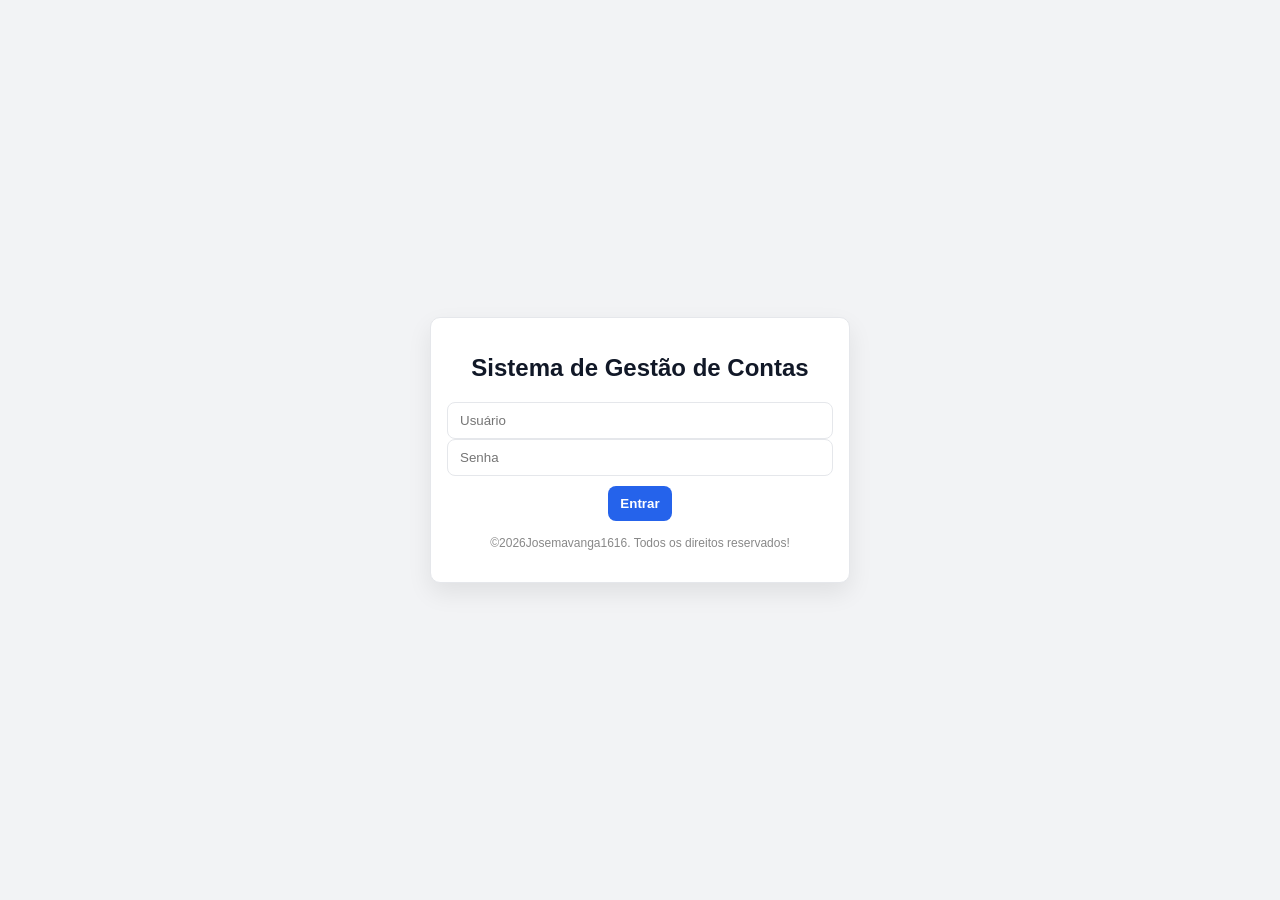
<file: SGC/index.html>
<!DOCTYPE html>
<html lang="pt-BR">
    <head>

        <meta charset="UTF-8">
        <title>SGC - Login</title>
        <link rel="stylesheet" href="css/style.css">

    </head>
    <body class="page page-center">

        <div class="panel panel-sm">
            <h2>Sistema de Gestão de Contas</h2>

            <input type="text" id="username" placeholder="Usuário">
            <input type="password" id="password" placeholder="Senha">

            <button onclick="login()">Entrar</button>

            <p class="copyright">
                ©<span id="ano"></span>Josemavanga1616. Todos os direitos reservados!
            </p>
            <script>document.getElementById("ano").textContent = new Date().getFullYear();</script>

            <p id="erro"></p>
        </div>

        <script src="js/auth.js"></script>
    </body>
</html>
</file>
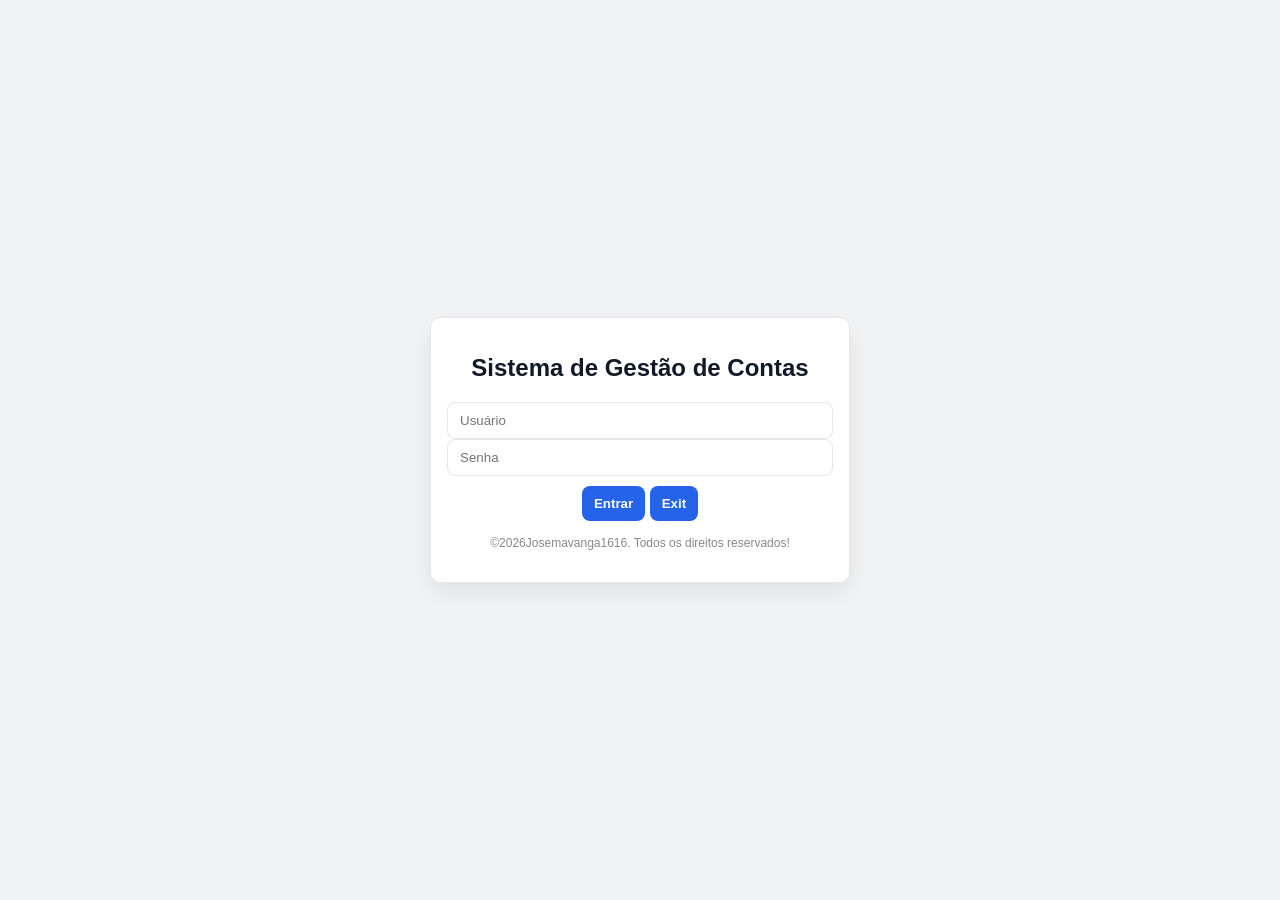
<file: SGC/Public/index.html>
<!DOCTYPE html>
<html lang="pt-BR">
    <head>

        <meta charset="UTF-8">
        <title>SGC - Login</title>
        <link rel="stylesheet" href="css/style.css">

    </head>
    <body class="page page-center">

        <div class="panel panel-sm">
            <h2>Sistema de Gestão de Contas</h2>

            <input type="text" id="username" placeholder="Usuário">
            <input type="password" id="password" placeholder="Senha">

            <button onclick="login()">Entrar</button>
            <button onclick="logOut()">Exit</button>

            <p class="copyright">
                ©<span id="ano"></span>Josemavanga1616. Todos os direitos reservados!
            </p>
            <script>document.getElementById("ano").textContent = new Date().getFullYear();</script>

            <p id="erro"></p>
        </div>

        <script src="js/auth.js"></script>
    </body>
</html>
</file>
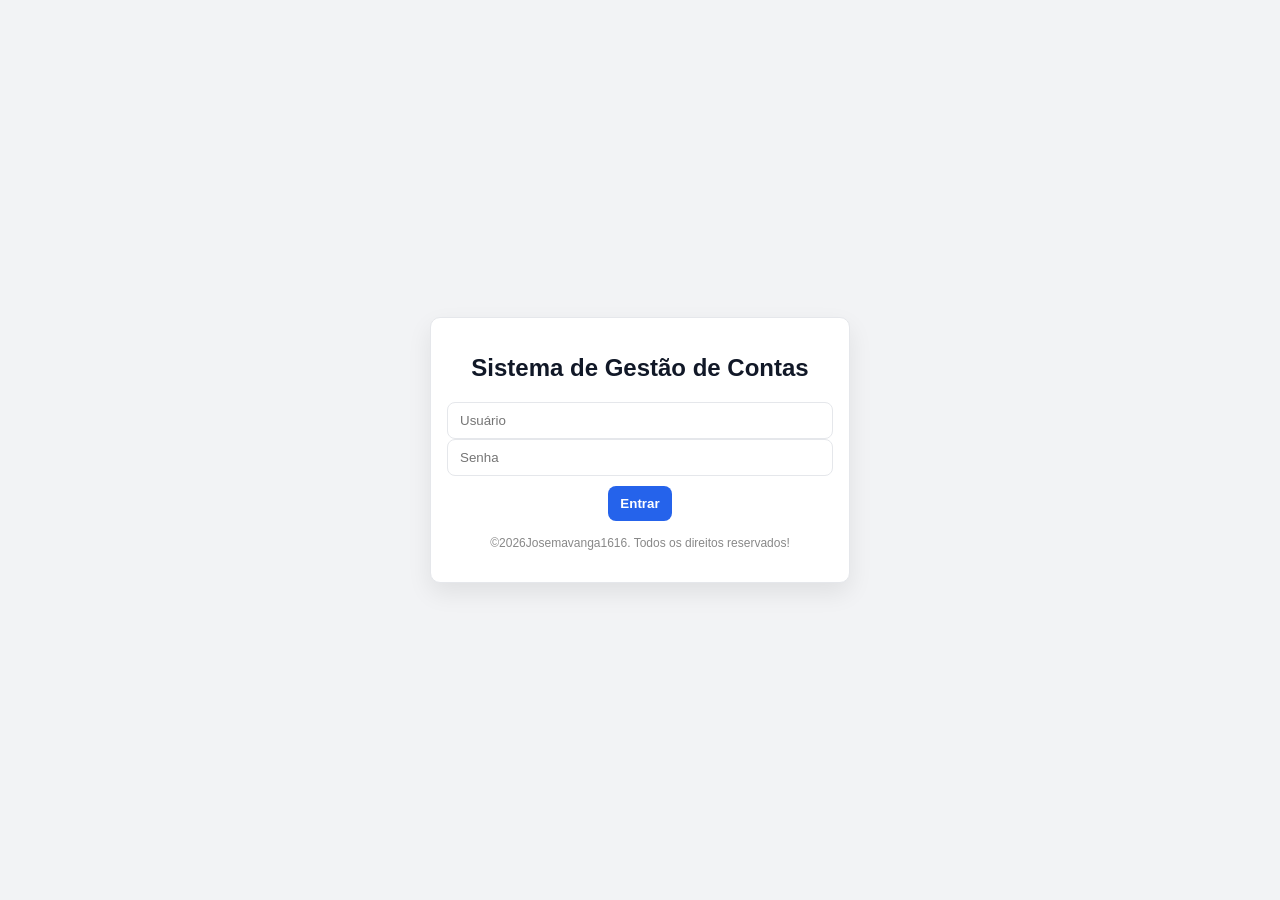
<file: SGC/admin.html>
<!DOCTYPE html>
<html lang="pt-BR">
    <head>
        <meta charset="UTF-8">
        <title> Admin</title>
        <link rel="stylesheet" href="css/style.css">
    </head>

    <body class="page">

      <nav>
        <a href="admin.html">Usuários</a>
        <a href="index.html" onclick="logoutAdmin()">Sair</a>
      </nav>

      <div class="container">
        <div class="header-row">
          <h2>Painel Admin</h2>
          <button class="btn-secondary" onclick="voltar()">Voltar</button>
        </div>

        <section class="panel">
          <h3>Criar usuário</h3>
          <div class="grid-2">
            <input type="text" id="novoUser" placeholder="Usuário">
            <input type="password" id="novaSenha" placeholder="Senha">
            <select id="novoRole">
              <option value="user" selected>user</option>
              <option value="admin">admin</option>
            </select>
            <button onclick="criarUsuario()">Criar</button>
          </div>
        </section>

        <section class="panel">
          <div class="header-row">
            <h3>Usuários</h3>
            <input class="input-sm" type="text" id="filtroUsuario" placeholder="Pesquisar por usuário..." oninput="render()">
          </div>

          <div class="table-wrap">
            <table class="table" aria-label="Tabela de usuários">
              <thead>
                <tr>
                  <th>Usuário</th>
                  <th>Role</th>
                  <th>Senha</th>
                  <th class="col-actions">Ações</th>
                </tr>
              </thead>
              <tbody id="listaUsuarios"></tbody>
            </table>
          </div>
        </section>
      </div>

      <script src="js/admin.js"></script>
    </body>
</html>
</file>
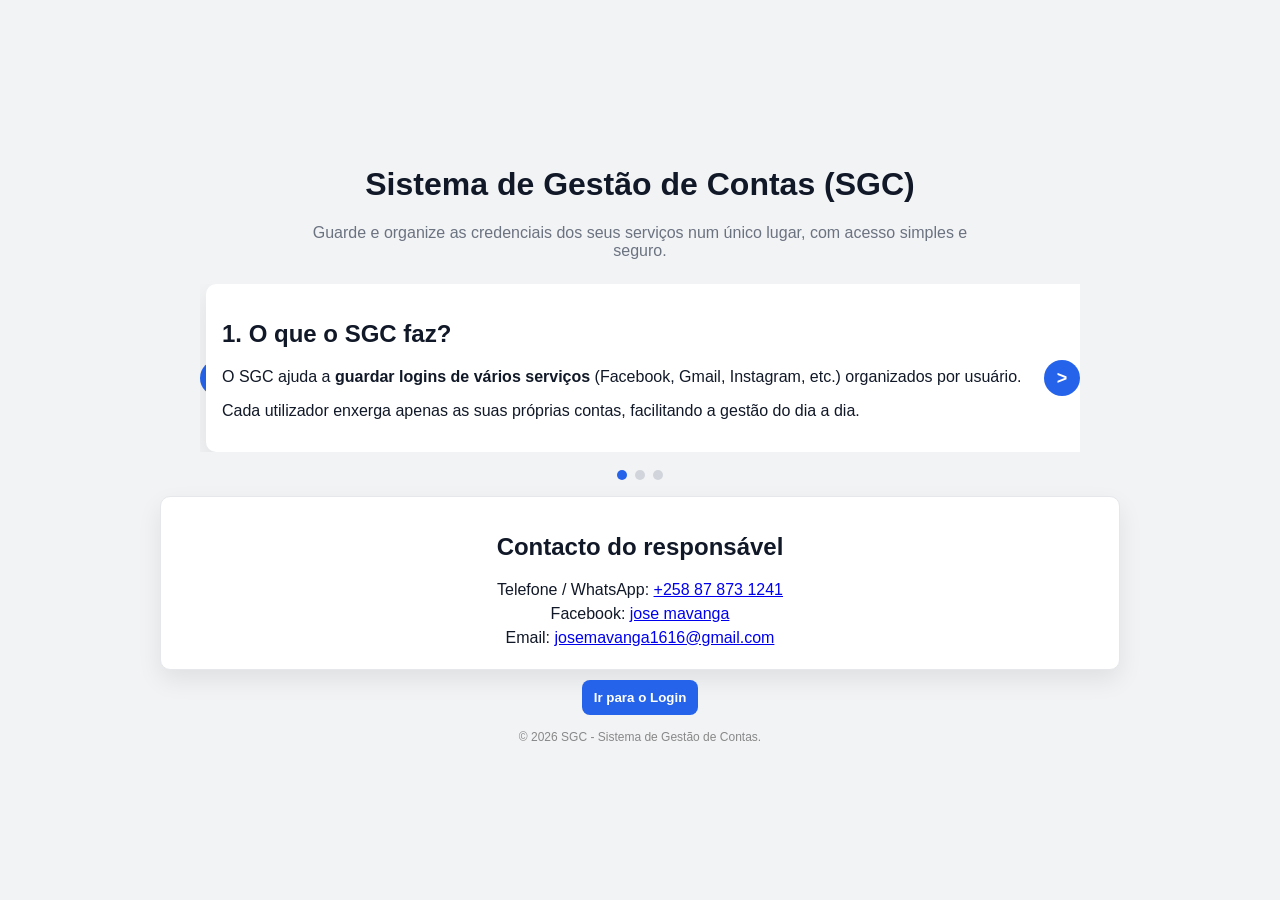
<file: SGC/novidades.html>
<!DOCTYPE html>
<html lang="pt-BR">
  <head>
    <meta charset="UTF-8" />
    <title>SGC - Novidades</title>
    <link rel="stylesheet" href="css/style.css" />
  </head>
  <body class="page page-center">
    <div class="hero">
      <h1>Sistema de Gestão de Contas (SGC)</h1>
      <p class="hero-subtitle">
        Guarde e organize as credenciais dos seus serviços num único lugar,
        com acesso simples e seguro.
      </p>

      <!-- SLIDER DE 3 CARDS - INTRODUÇÃO AO SISTEMA -->
      <div class="cards-slider" aria-label="Novidades do sistema">
        <button class="slider-arrow left" onclick="prevSlide()">&lt;</button>

        <div class="cards-track" id="cardsTrack">
          <!-- CARD 1 -->
          <article class="card">
            <h2>1. O que o SGC faz?</h2>
            <p>
              O SGC ajuda a <strong>guardar logins de vários serviços</strong>
              (Facebook, Gmail, Instagram, etc.) organizados por usuário.
            </p>
            <p>
              Cada utilizador enxerga apenas as suas próprias contas, facilitando
              a gestão do dia a dia.
            </p>
          </article>

          <!-- CARD 2 -->
          <article class="card">
            <h2>2. Como funciona?</h2>
            <p>
              Após o login, você entra no painel de usuário, onde pode
              <strong>listar, criar e apagar contas</strong> com poucos cliques.
            </p>
            <p>
              Administradores têm um painel especial para
              <strong>gerir todos os utilizadores</strong> do sistema.
            </p>
          </article>

          <!-- CARD 3 -->
          <article class="card">
            <h2>3. Onde ficam os dados?</h2>
            <p>
              Nesta versão, os dados ficam guardados no
              <strong>próprio navegador (localStorage)</strong>, ideal para
              testes, estudos e uso local.
            </p>
            <p>
              Futuramente, você pode trocar facilmente para uma API/BD real.
            </p>
          </article>
        </div>

        <button class="slider-arrow right" onclick="nextSlide()">&gt;</button>
      </div>

      <!-- INDICADORES DO SLIDE -->
      <div class="slider-dots" id="sliderDots">
        <button class="dot active" onclick="goToSlide(0)"></button>
        <button class="dot" onclick="goToSlide(1)"></button>
        <button class="dot" onclick="goToSlide(2)"></button>
      </div>

      <!-- BLOCO DE CONTACTOS / REDES DO PROGRAMADOR -->
      <section class="panel contacts">
        <h2>Contacto do responsável</h2>
        <p>
          Telefone / WhatsApp:
          <a href="tel:+258878731241">+258 87 873 1241</a>
        </p>
        <p>
          Facebook:
          <a href="https://facebook.com/josemavanga" target="_blank"
            >jose mavanga</a
          >
        </p>
        <p>
          Email:
          <a href="mailto:josemavanga1616@gmail.com"
            >josemavanga1616@gmail.com</a
          >
        </p>
      </section>

      <button class="btn-primary" onclick="irParaLogin()">Ir para o Login</button>

      <p class="copyright">
        &copy; <span id="anoAtual"></span> SGC - Sistema de Gestão de Contas.
      </p>
    </div>

    <script>
      // ==============================
      // SLIDER SIMPLES DE 3 CARDS
      // (pode trocar/estender aqui)
      // ==============================
      let slideAtual = 0;
      const totalSlides = 3;

      function atualizarSlider() {
        const track = document.getElementById("cardsTrack");
        const dots = document.querySelectorAll(".dot");

        const offset = -slideAtual * 100;
        track.style.transform = "translateX(" + offset + "%)";

        dots.forEach((d, i) => {
          d.classList.toggle("active", i === slideAtual);
        });
      }

      function goToSlide(i) {
        slideAtual = i;
        if (slideAtual < 0) slideAtual = 0;
        if (slideAtual > totalSlides - 1) slideAtual = totalSlides - 1;
        atualizarSlider();
      }

      function nextSlide() {
        slideAtual = (slideAtual + 1) % totalSlides;
        atualizarSlider();
      }

      function prevSlide() {
        slideAtual = (slideAtual - 1 + totalSlides) % totalSlides;
        atualizarSlider();
      }

      // AUTO-SLIDE LEVE (pode remover se quiser)
      setInterval(nextSlide, 8000);

      // ==============================
      // NAVEGAÇÃO PARA LOGIN
      // ==============================
      function irParaLogin() {
        window.location.href = "index.html";
      }

      // ==============================
      // ANO DINÂMICO NO RODAPÉ
      // ==============================
      document.getElementById("anoAtual").innerText =
        new Date().getFullYear();

      // Ajusta posição inicial
      atualizarSlider();
    </script>
  </body>
</html>
</file>
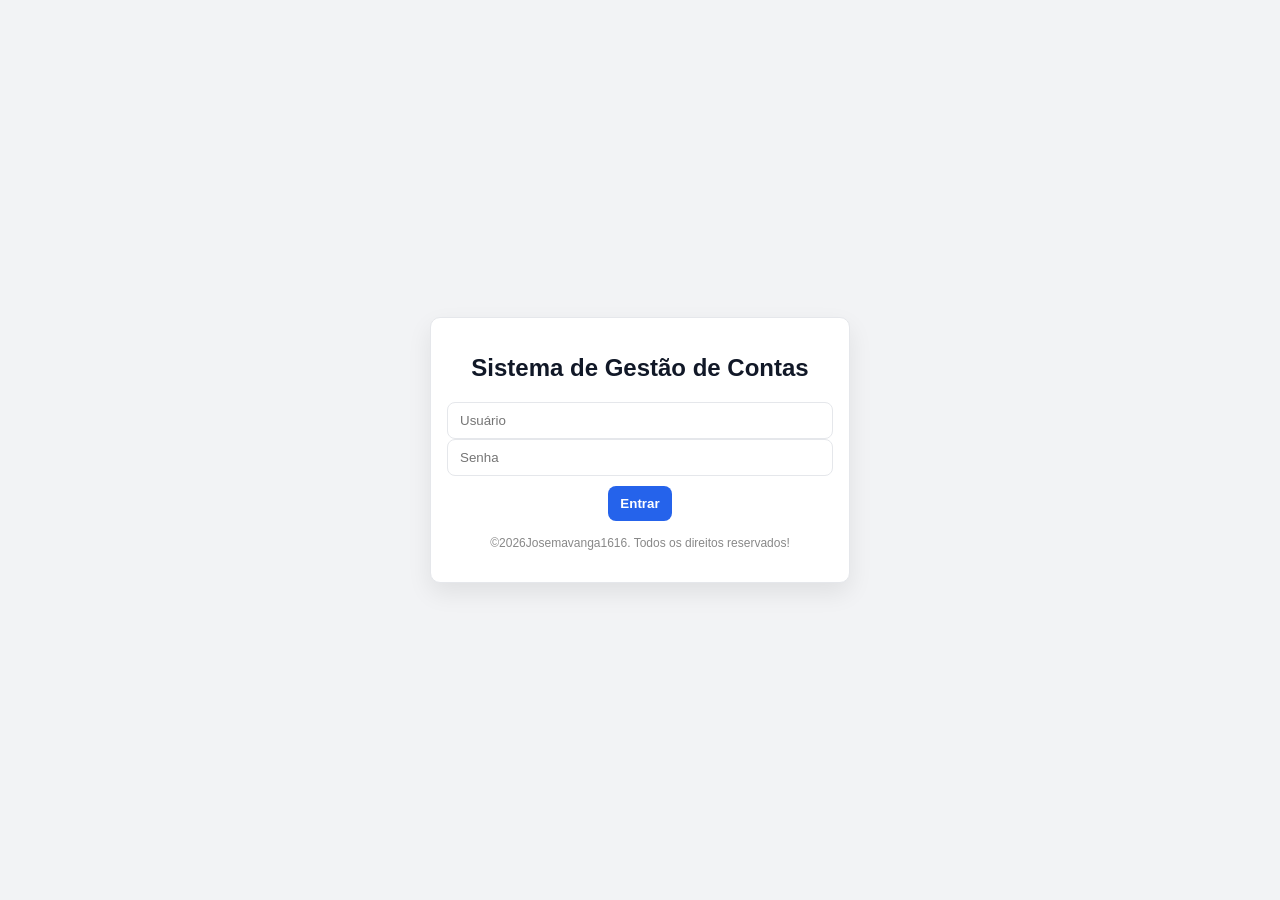
<file: SGC/usuario.html>
<!DOCTYPE html>
<html lang="pt-BR">
    <head>
        <meta charset="UTF-8">
        <title>SGC - Usuario</title>
        <link rel="stylesheet" href="css/style.css">
    </head>
  <body class="page">

    <nav>
        <a href="usuario.html">Minhas Contas</a>
        <a href="index.html" onclick="logout()">Sair</a>
    </nav>

    <div class="container">
        <h2 id="bemVindo"></h2>

        <!-- BLOCO DE LISTAGEM DE CONTAS DO USUÁRIO -->
        <section class="panel">
            <h3>Minhas Contas</h3>
            <div id="contas"></div>
        </section>

        <!-- BLOCO DE CRIAÇÃO DE NOVA CONTA -->
        <section class="panel nova-conta">
            <h3>Adicionar nova conta</h3>
            <form onsubmit="criarConta(event)">
                <div class="grid-2">
                    <input type="text" id="novoServico" placeholder="Serviço">
                    <input type="email" id="novoEmail" placeholder="Email">
                </div>
                <div class="grid-2">
                    <input type="text" id="novaSenhaConta" placeholder="Senha">
                    <button type="submit">Salvar conta</button>
                </div>
            </form>
        </section>
    </div>

    <script src="js/usuario.js"></script>
  </body>
  </html>
</file>
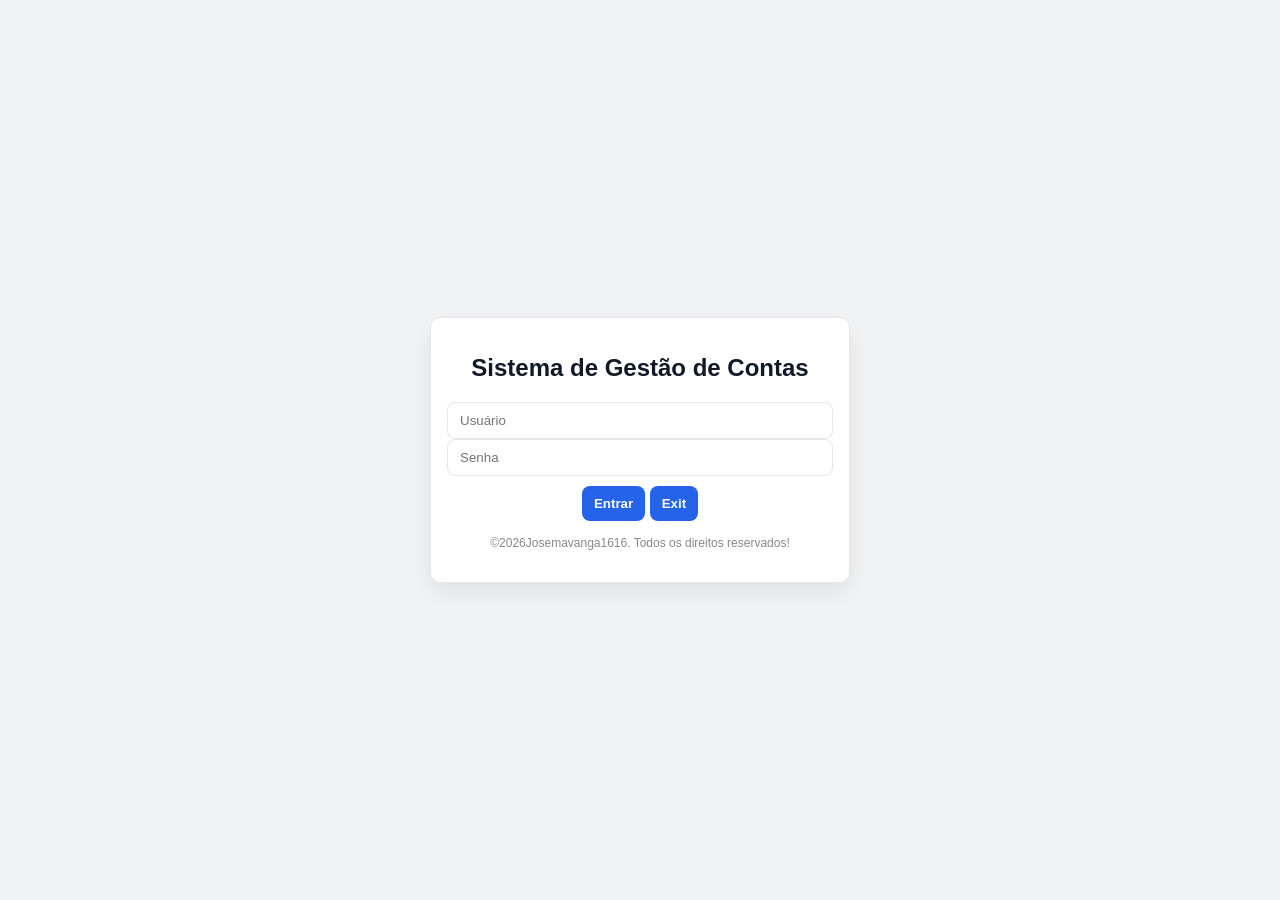
<file: SGC/Public/admin.html>
<!DOCTYPE html>
<html lang="pt-BR">
    <head>
        <meta charset="UTF-8">
        <title> Admin</title>
        <link rel="stylesheet" href="css/style.css">
    </head>

    <body class="page">

      <nav>
        <a href="admin.html">Usuários</a>
        <a href="index.html" onclick="logoutAdmin()">Sair</a>
      </nav>

      <div class="container">
        <div class="header-row">
          <h2>Painel Admin</h2>
          <button class="btn-secondary" onclick="voltar()">Back</button>
        </div>

        <section class="panel">
          <h3>Create User</h3>
          <div class="grid-2">
            <input type="text" id="novoUser" placeholder="Usuário">
            <input type="password" id="novaSenha" placeholder="Senha">
            <select id="novoRole">
              <option value="user" selected>as user</option>
              <option value="admin">as admin</option>
            </select>
            <button onclick="criarUsuario()">Create</button>
          </div>
        </section>

        <section class="panel">
          <div class="header-row">
            <h3>Users</h3>
            <input class="input-sm" type="text" id="filtroUsuario" placeholder="Pesquisar por usuário..." oninput="render()">
          </div>

          <div class="table-wrap">
            <table class="table" aria-label="Tabela de usuários">
              <thead>
                <tr>
                  <th>Usuário</th>
                  <th>Entrada</th>
                  <th>Senha</th>
                  <th class="col-actions">Ações</th>
                </tr>
              </thead>
              <tbody id="listaUsuarios"></tbody>
            </table>
          </div>
        </section>
      </div>

      <script src="js/admin.js"></script>
    </body>
</html>
</file>
<file: SGC/css/style.css>
:root {
    --bg: #f2f3f5;
    --panel: #ffffff;
    --text: #111827;
    --muted: #6b7280;
    --border: #e5e7eb;
    --primary: #2563eb;
    --danger: #dc2626;
    --shadow: 0 10px 25px rgba(0, 0, 0, 0.08);
    --radius: 10px;
}

/* =========================================================
   BASE / RESET (para o CSS funcionar em todas as páginas)
   ========================================================= */
* {
    box-sizing: border-box;
}

html,
body {
    height: 100%;
}

body {
    font-family: Arial, sans-serif;
    background: var(--bg);
    color: var(--text);
    margin: 0;
}

/* =========================================================
   LAYOUT DAS PÁGINAS
   - page-center: centraliza (login)
   - page: páginas internas com nav + container
   ========================================================= */
.page.page-center {
    min-height: 100vh;
    display: grid;
    place-items: center;
    padding: 24px;
}

.container {
    width: 100%;
    max-width: 980px;
    margin: 0 auto;
    padding: 90px 16px 24px;
}

.header-row {
    display: flex;
    gap: 12px;
    align-items: center;
    justify-content: space-between;
    flex-wrap: wrap;
}

/* =========================================================
   NAV
   ========================================================= */
nav {
    background: #111827;
    padding: 12px 16px;
    position: fixed;
    top: 0;
    left: 0;
    right: 0;
    z-index: 10;
    display: flex;
    gap: 14px;
    align-items: center;
}

nav a {
    color: #fff;
    text-decoration: none;
    font-weight: 600;
}

nav a:hover {
    text-decoration: underline;
}

/* =========================================================
   PANELS / CARDS
   ========================================================= */
.panel {
    background: var(--panel);
    border: 1px solid var(--border);
    border-radius: var(--radius);
    box-shadow: var(--shadow);
    padding: 16px;
}

.panel-sm {
    width: 100%;
    max-width: 420px;
    text-align: center;
}

/* compatibilidade com nomes antigos */
.login-box {
    background: var(--panel);
    border: 1px solid var(--border);
    border-radius: var(--radius);
    box-shadow: var(--shadow);
    padding: 16px;

    text-align: center;
}

/* =========================================================
   HERO / NOVIDADES (tela inicial)
   ========================================================= */
.hero {
    max-width: 960px;
    width: 100%;
    margin: 0 auto;
    text-align: center;
}

.hero-subtitle {
    color: var(--muted);
    max-width: 680px;
    margin: 8px auto 24px;
}

/* =========================================================
   FORM / INPUTS / BUTTONS
   ========================================================= */
input,
select {
    width: 100%;
    padding: 10px 12px;
    border: 1px solid var(--border);
    border-radius: 8px;
    outline: none;
    background: #fff;
}

input:focus,
select:focus {
    border-color: rgba(37, 99, 235, 0.6);
    box-shadow: 0 0 0 3px rgba(37, 99, 235, 0.15);
}

.input-sm {
    max-width: 320px;
    padding: 8px 10px;
}

button {
    border: 0;
    border-radius: 8px;
    background: var(--primary);
    color: #fff;
    padding: 10px 12px;
    font-weight: 700;
    cursor: pointer;
    margin-top: 10px;
}

.copyright {
    margin-top: 15px;
    font-size: 12px;
    color: #888;
}

button:hover {
    filter: brightness(0.95);
}

.btn-secondary {
    background: #374151;
}

.btn-danger {
    background: var(--danger);
}

#erro {
    color: var(--danger);
    margin-top: 10px;
}

/* =========================================================
   GRID HELPERS
   ========================================================= */
.grid-2 {
    display: grid;
    grid-template-columns: 1fr 1fr;
    gap: 12px;
    align-items: start;
}

/* =========================================================
   CONTA (cards do usuário)
   ========================================================= */
.conta {
    border: 1px solid var(--border);
    border-radius: 10px;
    padding: 12px;
    margin: 12px 0;
    background: #fff;
}

.conta h3 {
    cursor: pointer;
    margin: 0;
}

.detalhes {
    display: none;
    margin-top: 10px;
}

.senha {
    font-weight: 700;
}

.muted {
    color: var(--muted);
}

.badge {
    display: inline-block;
    padding: 4px 8px;
    border-radius: 999px;
    background: #eef2ff;
    color: #1f2937;
    border: 1px solid #e0e7ff;
    font-weight: 700;
    font-size: 12px;
}

/* =========================================================
   SLIDER DE CARDS (novidades)
   ========================================================= */
.cards-slider {
    position: relative;
    margin: 16px auto 8px;
    max-width: 880px;
    overflow: hidden;
}

.cards-track {
    display: flex;
    transition: transform 0.5s ease;
    width: 300%;
}

.card {
    flex: 0 0 100%;
    padding: 16px;
    margin: 0 6px;
    background: #fff;
    border-radius: var(--radius);
    box-shadow: var(--shadow);
    text-align: left;
}

.slider-arrow {
    position: absolute;
    top: 50%;
    transform: translateY(-50%);
    width: 36px;
    height: 36px;
    border-radius: 999px;
    display: grid;
    place-items: center;
    font-size: 18px;
    padding: 0;
}

.slider-arrow.left {
    left: 0;
}

.slider-arrow.right {
    right: 0;
}

.slider-dots {
    display: flex;
    justify-content: center;
    gap: 8px;
    margin-bottom: 16px;
}

.dot {
    width: 10px;
    height: 10px;
    border-radius: 999px;
    border: 0;
    background: #d1d5db;
    padding: 0;
}

.dot.active {
    background: var(--primary);
}

.contacts p {
    margin: 6px 0;
}

.btn-primary {
    background: var(--primary);
}

/* =========================================================
   TABLE (admin)
   ========================================================= */
.table-wrap {
    width: 100%;
    overflow: auto;
    border-radius: 10px;
    border: 1px solid var(--border);
}

.table {
    width: 100%;
    border-collapse: collapse;
    min-width: 640px;
    background: #fff;
}

.table th,
.table td {
    padding: 10px 12px;
    border-bottom: 1px solid var(--border);
    text-align: left;
    vertical-align: middle;
}

.table th {
    background: #f9fafb;
    font-size: 13px;
    color: #111827;
}

.col-actions {
    width: 220px;
}

.actions {
    display: flex;
    gap: 8px;
    flex-wrap: wrap;
}

/* =========================================================
   RESPONSIVE
   ========================================================= */
@media (max-width: 720px) {
    .grid-2 {
        grid-template-columns: 1fr;
    }

    .container {
        padding-top: 100px;
    }

    .input-sm {
        max-width: 100%;
    }

    .col-actions {
        width: auto;
    }
}
</file>
<file: SGC/Public/css/style.css>
:root {
    --bg: #f2f3f5;
    --panel: #ffffff;
    --text: #111827;
    --muted: #6b7280;
    --border: #e5e7eb;
    --primary: #2563eb;
    --danger: #dc2626;
    --shadow: 0 10px 25px rgba(0, 0, 0, 0.08);
    --radius: 10px;
}

/* =========================================================
   BASE / RESET (para o CSS funcionar em todas as páginas)
   ========================================================= */
* {
    box-sizing: border-box;
}

html,
body {
    height: 100%;
}

body {
    font-family: Arial, sans-serif;
    background: var(--bg);
    color: var(--text);
    margin: 0;
}

/* =========================================================
   LAYOUT DAS PÁGINAS
   - page-center: centraliza (login)
   - page: páginas internas com nav + container
   ========================================================= */
.page.page-center {
    min-height: 100vh;
    display: grid;
    place-items: center;
    padding: 24px;
}

.container {
    width: 100%;
    max-width: 980px;
    margin: 0 auto;
    padding: 90px 16px 24px;
}

.header-row {
    display: flex;
    gap: 12px;
    align-items: center;
    justify-content: space-between;
    flex-wrap: wrap;
}

/* =========================================================
   NAV
   ========================================================= */
nav {
    background: #111827;
    padding: 12px 16px;
    position: fixed;
    top: 0;
    left: 0;
    right: 0;
    z-index: 10;
    display: flex;
    gap: 14px;
    align-items: center;
}

nav a {
    color: #fff;
    text-decoration: none;
    font-weight: 600;
}

nav a:hover {
    text-decoration: underline;
}

/* =========================================================
   PANELS / CARDS
   ========================================================= */
.panel {
    background: var(--panel);
    border: 1px solid var(--border);
    border-radius: var(--radius);
    box-shadow: var(--shadow);
    padding: 16px;
}

.panel-sm {
    width: 100%;
    max-width: 420px;
    text-align: center;
}

/* compatibilidade com nomes antigos */
.login-box {
    background: var(--panel);
    border: 1px solid var(--border);
    border-radius: var(--radius);
    box-shadow: var(--shadow);
    padding: 16px;

    text-align: center;
}

/* =========================================================
   HERO / NOVIDADES (tela inicial)
   ========================================================= */
.hero {
    max-width: 960px;
    width: 100%;
    margin: 0 auto;
    text-align: center;
}

.hero-subtitle {
    color: var(--muted);
    max-width: 680px;
    margin: 8px auto 24px;
}

/* =========================================================
   FORM / INPUTS / BUTTONS
   ========================================================= */
input,
select {
    width: 100%;
    padding: 10px 12px;
    border: 1px solid var(--border);
    border-radius: 8px;
    outline: none;
    background: #fff;
}

input:focus,
select:focus {
    border-color: rgba(37, 99, 235, 0.6);
    box-shadow: 0 0 0 3px rgba(37, 99, 235, 0.15);
}

.input-sm {
    max-width: 320px;
    padding: 8px 10px;
}

button {
    border: 0;
    border-radius: 8px;
    background: var(--primary);
    color: #fff;
    padding: 10px 12px;
    font-weight: 700;
    cursor: pointer;
    margin-top: 10px;
}

.copyright {
    margin-top: 15px;
    font-size: 12px;
    color: #888;
}

button:hover {
    filter: brightness(0.95);
}

.btn-secondary {
    background: #374151;
}

.btn-danger {
    background: var(--danger);
}

#erro {
    color: var(--danger);
    margin-top: 10px;
}

/* =========================================================
   GRID HELPERS
   ========================================================= */
.grid-2 {
    display: grid;
    grid-template-columns: 1fr 1fr;
    gap: 12px;
    align-items: start;
}

/* =========================================================
   CONTA (cards do usuário)
   ========================================================= */
.conta {
    border: 1px solid var(--border);
    border-radius: 10px;
    padding: 12px;
    margin: 12px 0;
    background: #dbd1ec;
}

.conta h3 {
    cursor: pointer;
    margin: 0;
}

.detalhes {
    display: none;
    margin-top: 10px;
}

.senha {
    font-weight: 700;
}

.muted {
    color: var(--muted);
}

.badge {
    display: inline-block;
    padding: 4px 8px;
    border-radius: 999px;
    background: #eef2ff;
    color: #1f2937;
    border: 1px solid #e0e7ff;
    font-weight: 700;
    font-size: 12px;
}

/* =========================================================
   SLIDER DE CARDS (novidades)
   ========================================================= */
.cards-slider {
    position: relative;
    margin: 16px auto 8px;
    max-width: 880px;
    overflow: hidden;
    background-color: #dbd1ec;
}

.cards-track {
    display: flex;
    transition: transform 0.6s ease;
    width: 300%;
}

.card {
    flex: 0 0 100%;
    padding: 16px;
    margin: 0 6px;
    background: #fff;
    border-radius: var(--radius);
    box-shadow: var(--shadow);
    text-align: left;
}

.slider-arrow {
    position: absolute;
    top: 50%;
    transform: translateY(-50%);
    width: 36px;
    height: 36px;
    border-radius: 999px;
    display: grid;
    place-items: center;
    font-size: 18px;
    padding: 0;
}

.slider-arrow.left {
    left: 0;
}

.slider-arrow.right {
    right: 0;
}

.slider-dots {
    display: flex;
    justify-content: center;
    gap: 8px;
    margin-bottom: 16px;
}

.dot {
    width: 10px;
    height: 10px;
    border-radius: 999px;
    border: 0;
    background: #dbd1ec;
    padding: 0;
}

.dot.active {
    background: var(--primary);
}

.contacts p {
    margin: 6px 0;
}

.btn-primary {
    background: var(--primary);
}

/* =========================================================
   TABLE (admin)
   ========================================================= */
.table-wrap {
    width: 100%;
    overflow: auto;
    border-radius: 10px;
    border: 1px solid var(--border);
}

.table {
    width: 100%;
    border-collapse: collapse;
    min-width: 640px;
    background: #dbd1ec;
}

.table th,
.table td {
    padding: 10px 12px;
    border-bottom: 1px solid var(--border);
    text-align: left;
    vertical-align: middle;
}

.table th {
    background: #f9fafb;
    font-size: 13px;
    color: #111827;
}

.col-actions {
    width: 220px;
}

.actions {
    display: flex;
    gap: 8px;
    flex-wrap: wrap;
}

/* =========================================================
   RESPONSIVE
   ========================================================= */
@media (max-width: 720px) {
    .grid-2 {
        grid-template-columns: 1fr;
    }

    .container {
        padding-top: 100px;
    }

    .input-sm {
        max-width: 100%;
    }

    .col-actions {
        width: auto;
    }
}
</file>
